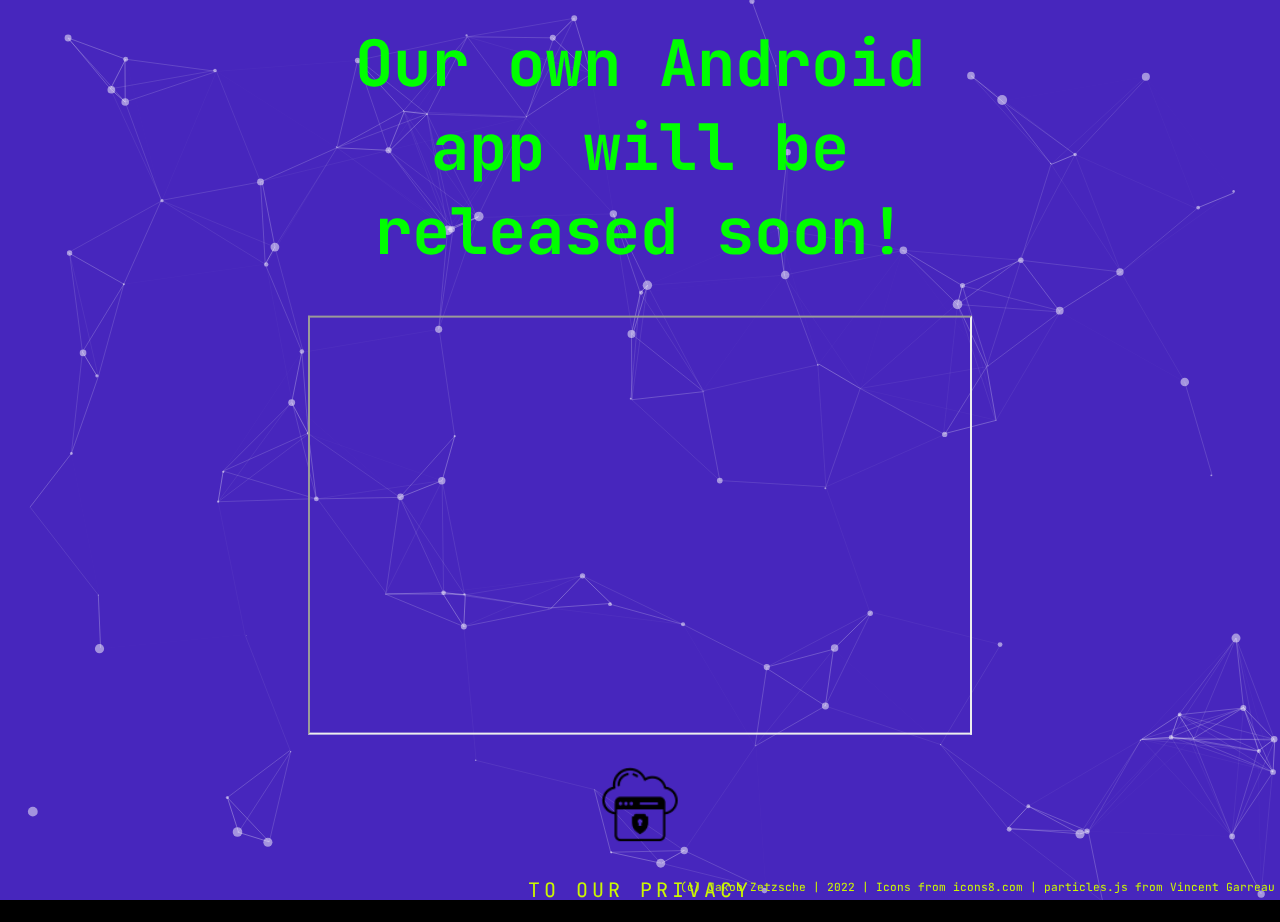
<file: app/app.html>
<!DOCTYPE html>
<html lang="en">
<head>
    <meta charset="UTF-8">
    <title>JAZZEUS || EASY CC - APP</title>
    <link rel="shortcut icon" type="image/x-icon" href="Bilder/jzlogo1.JPG">
    <link type="text/css" rel="stylesheet" href="neonbutton.css">
    <link rel="stylesheet" href="particle.css">
    <link href="https://fonts.googleapis.com/css2?family=BioRhyme:wght@700&family=JetBrains+Mono:ital,wght@1,800&display=swap"
          rel="stylesheet">
    <div id="particles-js"></div>
    <script type="text/javascript" src="particles.js"></script>
    <script type="text/javascript" src="app.js"></script>
    <style>.container {
        display: flex;
    }

    .column {
        flex: 30%;
        padding: 0px;
    }

    images {
        text-align: center;
    }
    .video{
        text-align: center;
        padding-bottom: 10px;
          }
    </style>
</head>
<body>

<div class="text">
    <h1>Our own Android app will be released soon!</h1>
    <div class="video">
    <iframe width="660" height="415" src="https://www.youtube.com/embed/ex6s37pdIOg" title="YouTube video player"
            frameborder="20"
            allow="accelerometer; autoplay; clipboard-write; encrypted-media; gyroscope; picture-in-picture"
            allowfullscreen></iframe>
    </div>
        <images>
        <div class="container">
            <div class="column">
                <div title="Privacy"><a href="privacy"><span></span><span></span><img
                        src="Bilder/privacy.png" width="80" height="80"><br><br>To our privacy</a></div>
            </div>
        </div>
    </images>
</div>
<footer id="footer">(c) Jakob Zetzsche | 2022 | Icons from icons8.com | particles.js from Vincent Garreau</a></footer>
</body>
</html>
</file>
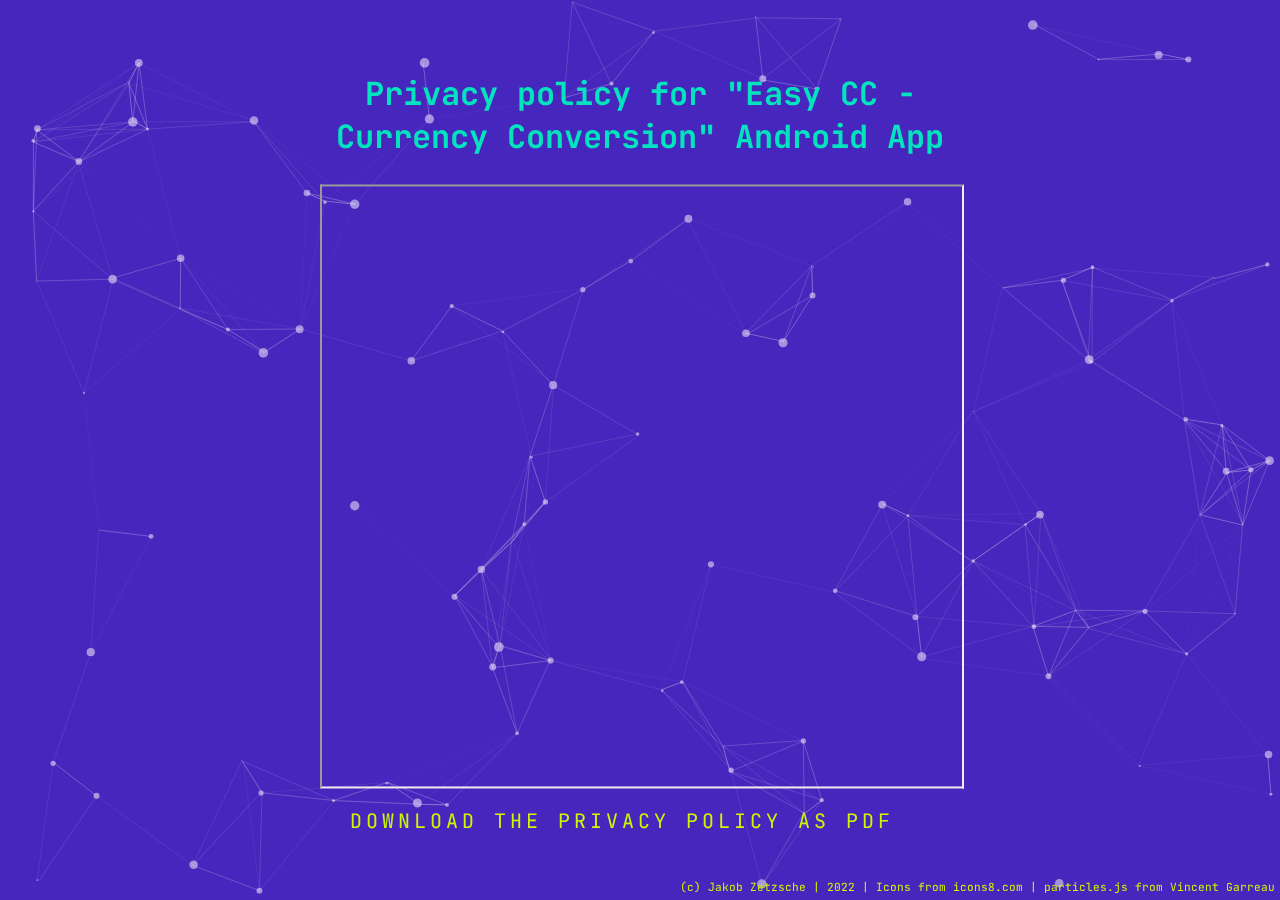
<file: app/privacy.html>
<!DOCTYPE html>
<html lang="en">
<head>
    <meta charset="UTF-8">
    <title>JAZZEUS || APP || PRIVACY</title>
    <link rel="shortcut icon" type="image/x-icon" href="Bilder/jzlogo1.JPG">
    <link type="text/css" rel="stylesheet" href="neonbutton.css">
    <link rel="stylesheet" href="particle.css">
    <link href="https://fonts.googleapis.com/css2?family=BioRhyme:wght@700&family=JetBrains+Mono:ital,wght@1,800&display=swap"
          rel="stylesheet">
    <div id="particles-js"></div>
    <script type="text/javascript" src="particles.js"></script>
    <script type="text/javascript" src="app.js"></script>
    <style>
        .download {
            padding-top: 5px;
        }
    </style>
</head>
<body>
<images>
<div class="text">
    <h2>Privacy policy for "Easy CC - Currency Conversion" Android App</h2>
    <iframe src="https://www.freeprivacypolicy.com/live/e55fb802-ad24-4945-adac-13c33bad9cdf" width="100%"
            height="600px"></iframe>
    <a href="Bilder/PrivacyPolicy_EASY_CC.pdf" download>download the privacy policy as PDF</a>
</div>
</images>
<footer id="footer">(c) Jakob Zetzsche | 2022 | Icons from icons8.com | particles.js from Vincent Garreau</a></footer>
</body>
</html>
</file>
<file: app/neonbutton.css>
body
{
    margin: 0;
    padding: 0;
    display:flex;
    justify-content: center;
	float: center;
	padding: 10px;
	width: 100%;
    align-items: center;
    min-height: 10vh;
    background-color: #000000;
    font-family: 'JetBrains Mono', monospace;

}
a
{
    position: relative;
    display: inline-block;
    padding: 15px 30px;
    color: #cbf700;
    text-transform: uppercase;
    letter-spacing: 4px;
    text-decoration: none;
    font-size: 20px;
    overflow: hidden;
    transition: 0.2s;
    cursor: url("https://user-images.githubusercontent.com/71566988/159133012-2baf6358-e335-4c0f-bc7b-38411a58ebb9.JPG"),
    auto;
}
a:hover
{
    color: #00FF00;
    background: #2196f3;
    box-shadow: 0 0 10px #2196f3, 0 0 40px #2196f3, 0 0 80px #2196f3;
    transition-delay: 0.6s;
}
a span
{
    position: absolute;
    display: block;
}
a span:nth-child(1)
{
    top: 0;
    left: -100%;
    width: 100%;
    height: 100px;
    background: linear-gradient(90deg,transparent,#FF0000);
}
a:hover span:nth-child(1)
{
    left: 100%;
    transition: 0.8s;
} 
a span:nth-child(2)
{
    bottom: 0;
    right: -100%;
    width: 100%;
    height: 100px;
    background: linear-gradient(270deg,transparent,#00FF00);
}
a:hover span:nth-child(2)
{
    right: 100%;
    transition: 0.8s;
    transition-delay: 0.1s;
}
a span:nth-child(3)
{
    top: -100℅;
    right: 100%;
    width: 2px%;
    height: 100%;
    background: linear-gradient(180deg,transparent,#2196f3);
}
a:hover span:nth-child(3)
{
    top: 100%;
    transition: 1s;
    transition-delay: 0.25s;
}
a span:nth-child(4)
{
    bottom: -100℅;
    left: 0%;
    width: 2px%;
    height: 100%;
    background: linear-gradient(360deg,transparent,#2196f3);
}
a:hover span:nth-child(4)
{
    bottom: 100%;
    transition: 1s;
    transition-delay: 0.75s;
} .text {
	position: absolute;
	top: 50%;
	right: 50%;
	transform: translate(50%,-50%);
	max-width: 100%;
	
	
}#footer {
   position:absolute;
   bottom:0;
   width:100%;
   height: 20px;
   right: 5px;
 /* Height of the footer */
}.happy-cursor {
     background: #51dbff;
     cursor: url("https://s3-us-west-2.amazonaws.com/s.cdpn.io/9632/happy.png"),
     auto;
 }footer {
      position: fixed;
      text-align: right;
      font-size: 70%;
      display: block;
      color: #cbf700;
  }h1 {
       text-align: center;
       color: #00FF00;
       font-size: 400%;
   }

h2 {
    text-align: center;
    color: #03e4be;
    font-size: 200%;
}

h3 {
    text-align: center;
    color: #f10606;
    font-size: 350%;
}
</file>
<file: app/particle.css>
body
{
    margin: 0;
    padding: 0;
    height: 100vh;

 }
 #particles-js {
    width: 100%;
    height: 100%;
    background-color: #4726bd;
    /*background-image: url('');*/
    background-size: cover;
    background-position: 50% 50%;
    background-repeat: no-repeat;
    position: absolute;
    
}canvas {
    display: block;
    vertical-align: bottom;
}
</file>
